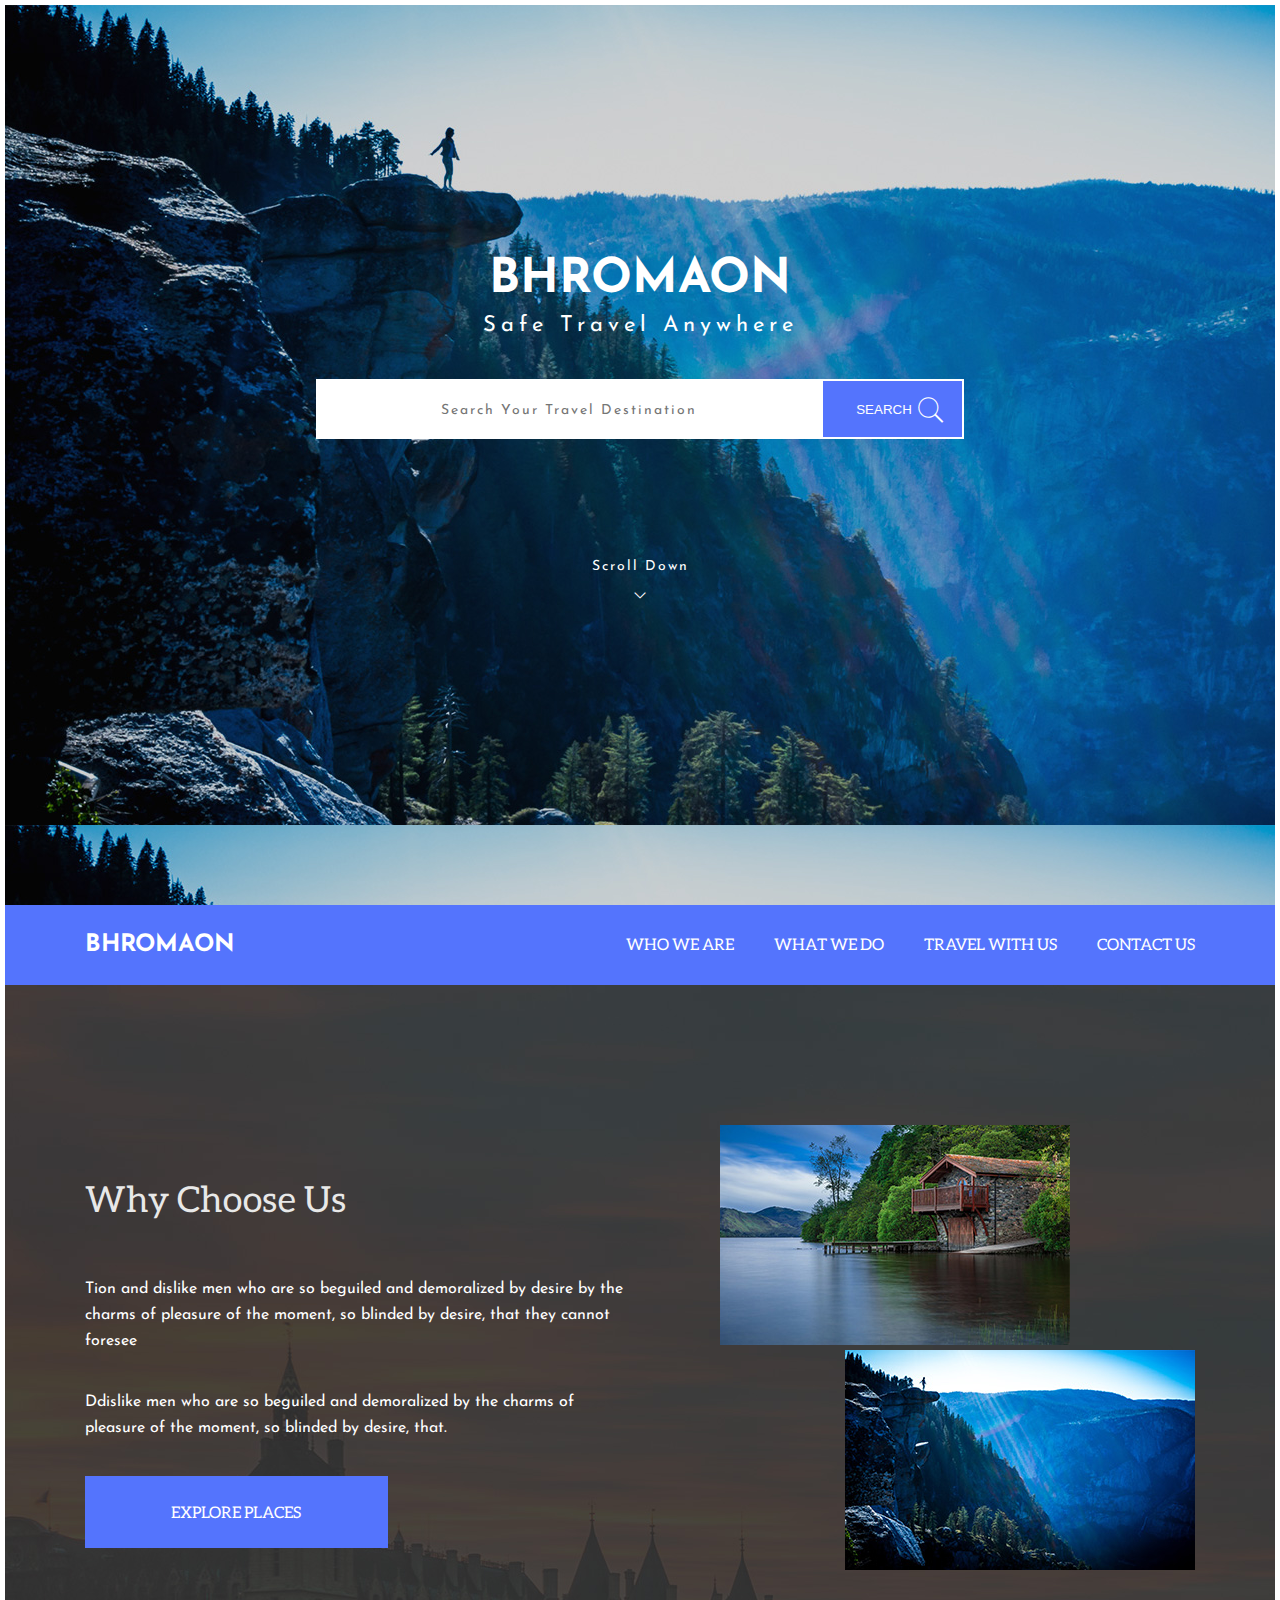
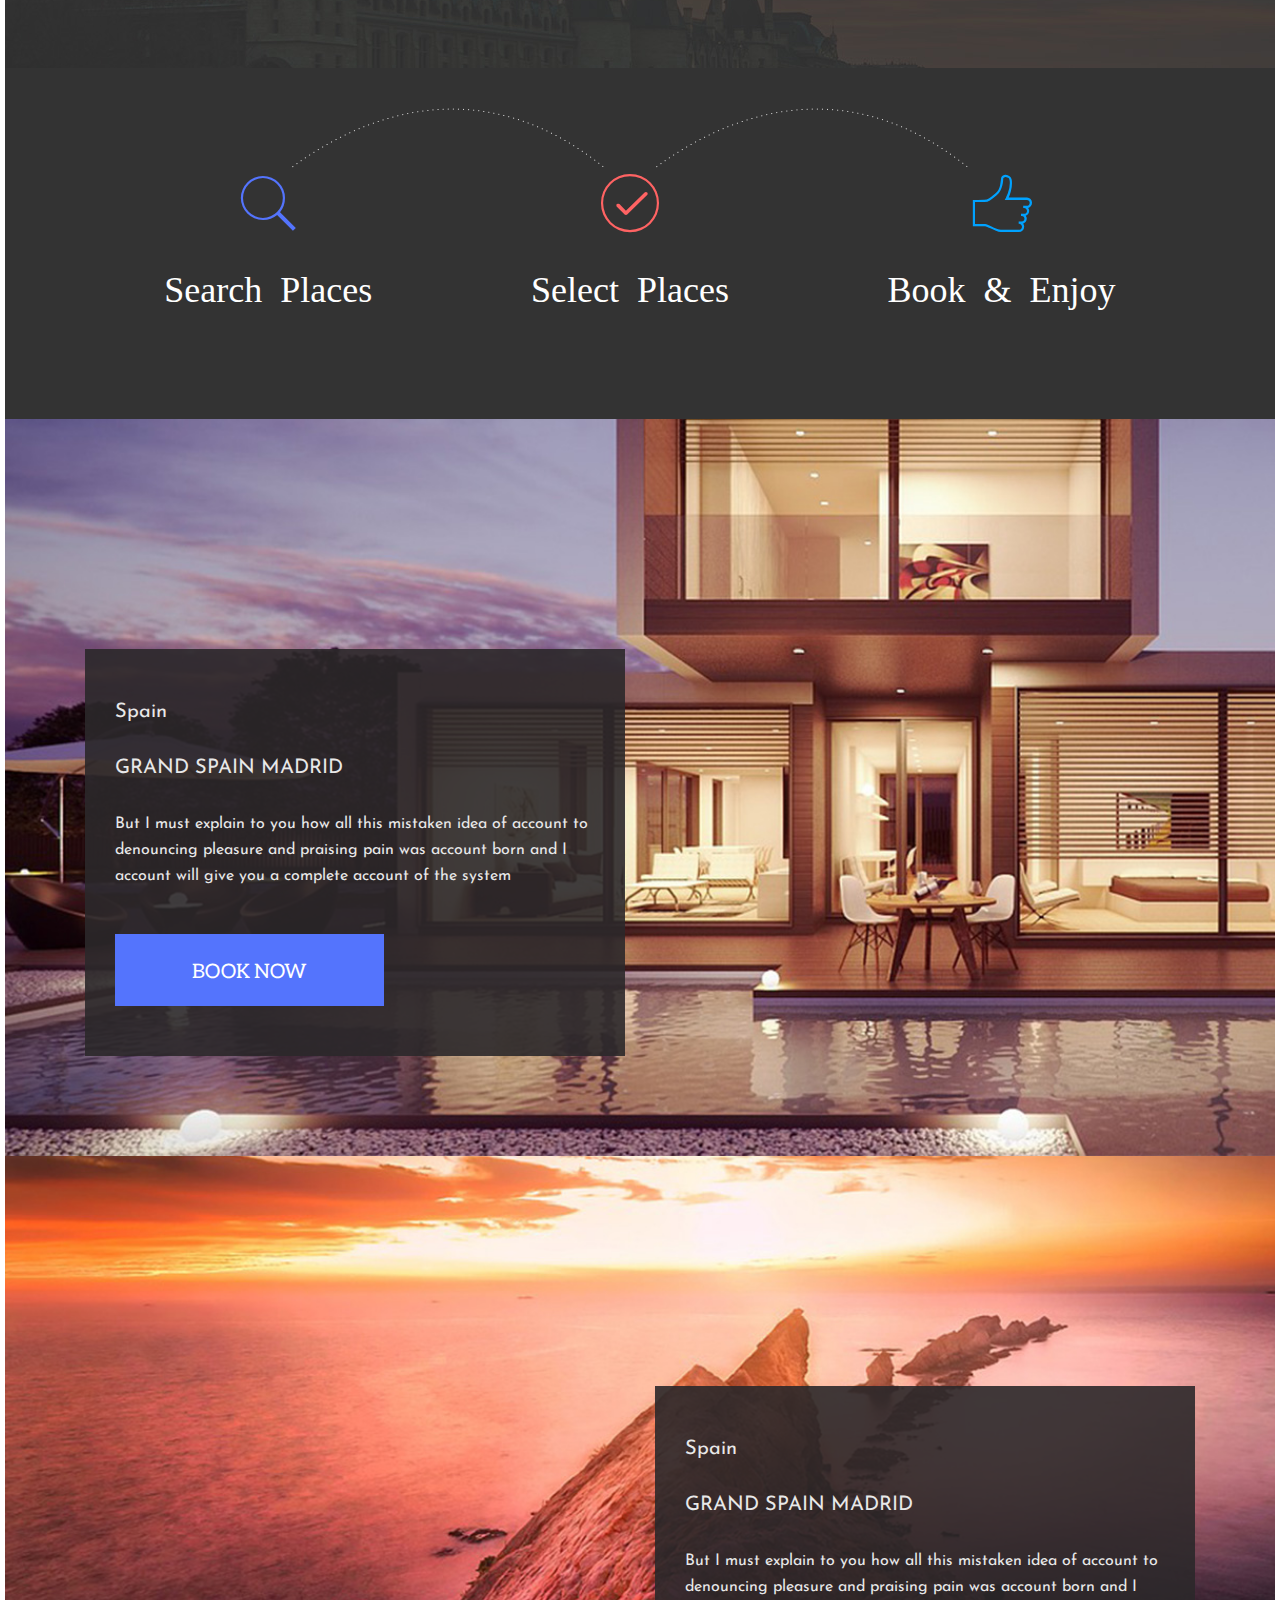
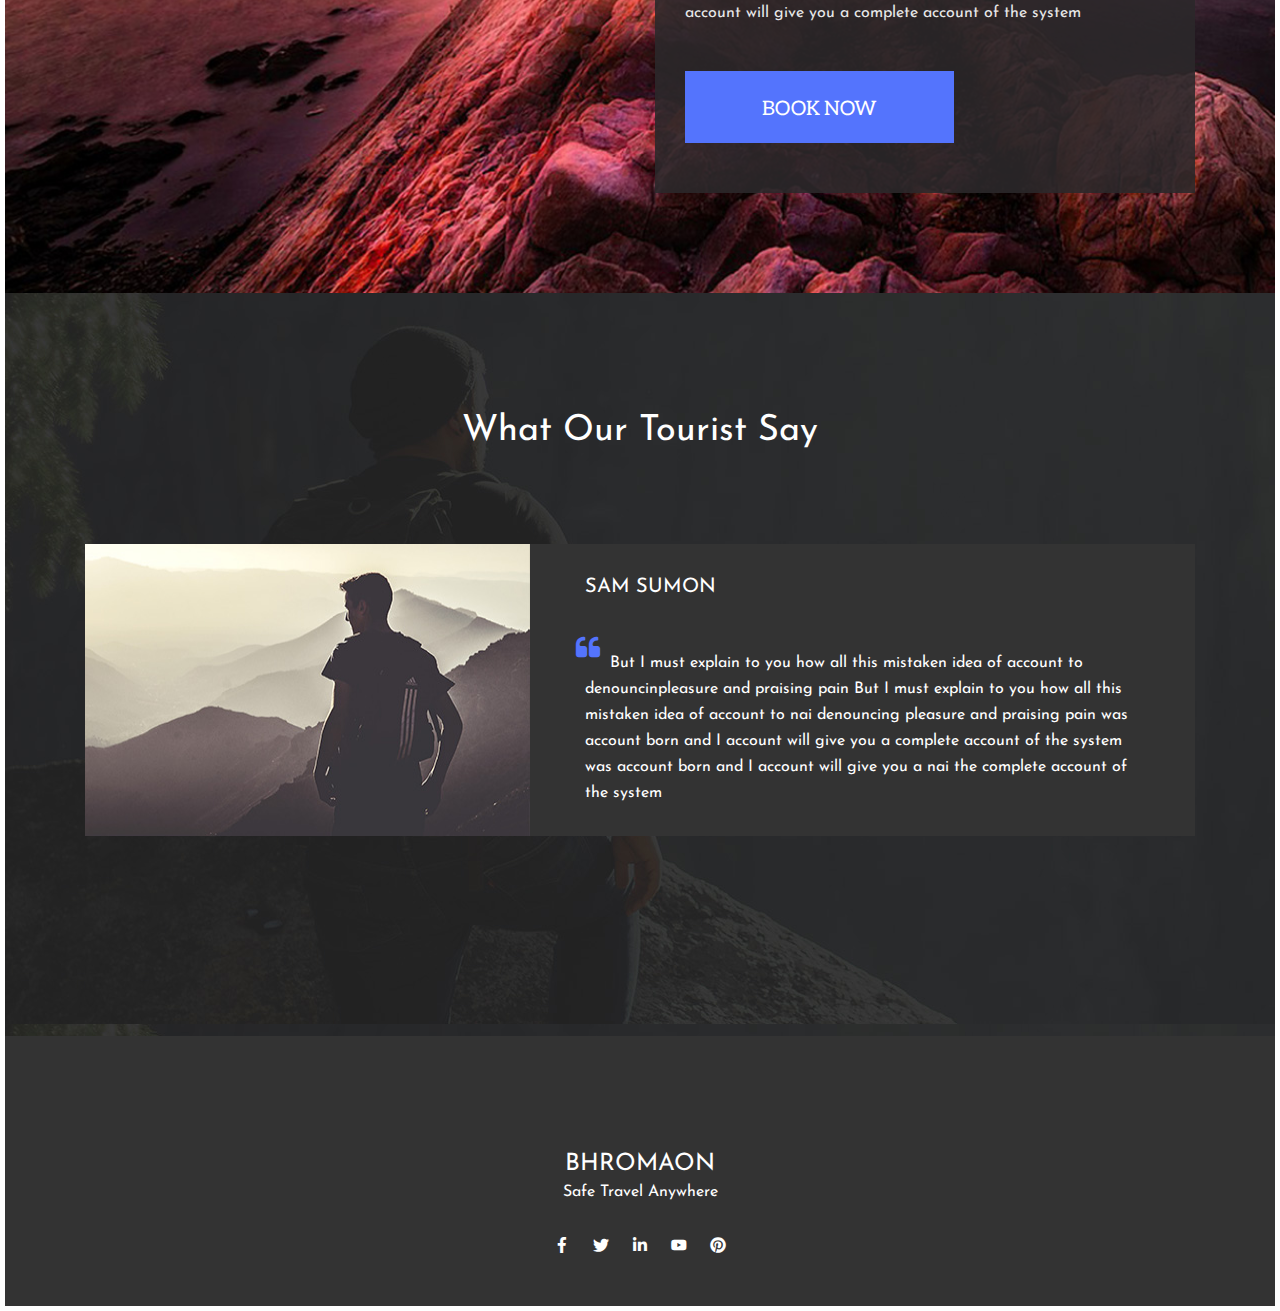
<file: index.html>
<!DOCTYPE html>
<html lang="en">
<head>
	<meta charset="UTF-8">
	<meta name="description" content="Start Template">
	<meta name="author" content="Admin">
	<title>Start</title>

	<link rel="icon" href="images/favicon.png">
	<link rel="stylesheet" href="css/bootstrap-grid.min.css">
	<link rel="stylesheet" href="css/styles.min.css">

	<!--[if lt IE 9]>
	<script src="http://html5shiv.googlecode.com/svn/trunk/html5.js"></script>
	<![endif]-->
</head>
<body>

	<div class="wrapper-header">
		<div class="container">
			<div class="row">
				<div class="col header-title">
					<h1>Bhromaon</h1>
					<p class="header-title__desc">Safe Travel Anywhere</p>

					<form action="#" class="travel-form">
							<input type="text" placeholder="Search Your Travel Destination" class="travel-form__input">
							<button type="submit" class="travel-form__btn">search
							<i class="icon-search search"></i>
							</button>
					</form>
					<div class="scroll-sec">
						<a href="#nav-items__link">
						 	<p class="scroll">Scroll Down</p>
						 	<i class="icon-angle-down down"></i>
					 	</a>
					</div>
				</div>
			</div>
		</div>
	</div>


	<div class="wrapper-nav">
		<div class="container">
			<div class="row">
				<div class="col">
					<header class="wrapper-nav__elements">
						<a class="logo">Bhromaon</a>
						<nav>
							<ul class="nav-items">
								<li class="nav-items__item"><a  id="nav-items__link" class="nav-items__link" href="#" title="">Who We Are</a></li>
								<li class="nav-items__item"><a  class="nav-items__link" href="#" title="">What We Do</a></li>
								<li class="nav-items__item"><a  class="nav-items__link" href="#" title="">Travel With Us</a></li>
								<li class="nav-items__item"><a  class="nav-items__link" href="#" title="">Contact Us</a></li>
							</ul>
						</nav>
					</header>
				</div>
			</div>
		</div>
	</div>

	<div class="wrapper-choose">
		<div class="container">
			<div class="row">
				<div class="col text-section">
					<h2 class="text-section__title">Why Choose Us</h2>
					<p class="text-section__desc">Tion and dislike men who are so beguiled and demoralized by desire by the charms of pleasure of the moment, so blinded by desire, that they cannot foresee</p>

					<p class="text-section__desc">Ddislike men who are so beguiled and demoralized by the charms of pleasure of the moment, so blinded by desire, that.</p>
					<a href="#" class="text-section__link">Explore Places</a>
				</div>
				<div class="col photo-section">
					<div class="photo-section__wrapper">
						<img src="images/choose-1.jpg" alt="choose-1" class="photo-section__img">
						<img src="images/choose-2.jpg" alt="choose-2" class="photo-section__img">
					</div>
				</div>
			</div>
		</div>
	</div>

	<div class="wrapper-icon">
		<div class="container">
			<div class="row">
				<div class="col">
					<div class="icon-block__wrapper">
						<div class="icon-block">
							<i class="icon-search"></i>
							<p class="icon-block__desc">Search Places</p>
						</div>

						<div class="icon-block">
							<i class="icon-check"></i>
							<p class="icon-block__desc">Select Places</p>
						</div>

						<div class="icon-block">
							<i class="icon-like"></i>
							<p class="icon-block__desc">Book & Enjoy</p>
						</div>
					</div>
				</div>
			</div>
		</div>
	</div>

	<div class="spain-wrapper">
		<div class="container">
			<div class="row">
				<div class="col-6">
					<div class="spain">
						<span class="spain__span">Spain</span>
						<h3 class="spain__span--title">Grand Spain Madrid</h3>
						<p class="spain__desc">But I must explain to you how all this mistaken idea of account to denouncing pleasure and praising pain was account  born and I account will give you a complete account of the system</p>
						<a href="#" class="text-section__link">Book now</a>
					</div>
				</div>
			</div>
		</div>
	</div>


	<div class="spain-wrapper spain-wrapper--bg">
		<div class="container">
			<div class="row">
				<div class="col-6"></div>
				<div class="col-6">
					<div class="spain">
						<span class="spain__span">Spain</span>
						<h3 class="spain__span--title">Grand Spain Madrid</h3>
						<p class="spain__desc">But I must explain to you how all this mistaken idea of account to denouncing pleasure and praising pain was account  born and I account will give you a complete account of the system</p>
						<a href="#" class="text-section__link">Book now</a>
					</div>
				</div>
			</div>
		</div>
	</div>

	<div class="tourist-feedback">
		<div class="container">
			<div class="row">
				<div class="col">
					<h4>What Our Tourist Say</h4>

					<div class="tourist-feedback__block">
						<img src="images/tourist.jpg" alt="tourist">

						<div class="tourist-feedback__text">
							<p class="tourist-feedback__author">Sam Sumon</p>
							<p class="tourist-feedback__desc">But I must explain to you how all this mistaken idea of account to denouncinpleasure and praising pain  But I must explain to you how all this mistaken idea of account to nai denouncing pleasure and praising pain was account  born and I account will give you a complete account of the system was account  born and I account will give you a nai the complete account of the system
							<i class="icon-quote quote"></i>
							</p>
						</div>
					</div>
				</div>
			</div>
		</div>
	</div>

	<footer class="footer">
		<div class="container">
			<div class="row">
				<div class="col footer__text">
					<a class="footer-logo">Bhromaon</a>
					<p>Safe Travel Anywhere</p>

					<ul class="footer__social">
						<li class="footer__item"><a class="footer__link" href="#"><i class="icon-facebook"></i></a></li>
						<li class="footer__item"><a class="footer__link" href="#"><i class="icon-twitter"></i></a></li>
						<li class="footer__item"><a class="footer__link" href="#"><i class="icon-linkedin"></i></a></li>
						<li class="footer__item"><a class="footer__link" href="#"><i class="icon-youtube"></i></a></li>
						<li class="footer__item"><a class="footer__link" href="#"><i class="icon-pinterest"></i></a></li>
					</ul>
				</div>
			</div>
		</div>
	</footer>
<!-- LiveReload Script -->
<script>document.write('<script src="http://' + (location.host || 'localhost').split(':')[0] + ':35729/livereload.js?snipver=1"></' + 'script>')</script>
</body>
</html>
</file>
<file: css/styles.min.css>
﻿@import"https://fonts.googleapis.com/css?family=Josefin+Sans:400,700";html,body,div,span,applet,object,iframe,h1,h2,h3,h4,h5,h6,p,blockquote,pre,a,abbr,acronym,address,big,cite,code,del,dfn,em,img,ins,kbd,q,s,samp,small,strike,strong,sub,sup,tt,var,b,u,i,center,dl,dt,dd,ol,ul,li,fieldset,form,label,legend,table,caption,tbody,tfoot,thead,tr,th,td,article,aside,canvas,details,embed,figure,figcaption,footer,header,hgroup,menu,nav,output,ruby,section,summary,time,mark,audio,video{margin:0;padding:0;border:0;font-size:100%;font:inherit;vertical-align:baseline}article,aside,details,figcaption,figure,footer,header,hgroup,menu,nav,section{display:block}body{line-height:1}ol,ul{list-style:none}blockquote,q{quotes:none}blockquote:before,blockquote:after,q:before,q:after{content:"";content:none}table{border-collapse:collapse;border-spacing:0}*{padding:0;margin:0;border:0;outline:none;box-sizing:border-box;transition:all .1s ease-in-out}img{max-width:100%;height:auto}html{height:100%;scroll-behavior:smooth}body,html{min-height:100%;width:100%}.clear::after,.clear::before{content:" ";display:table}.clear::after{clear:both}body{font:400 16px/26px "Josefin Sans",sans-serif;padding:5px}.text-section{padding-top:200px;padding-bottom:120px;color:#fff}.text-section__title{font:400 36px/26px "aleo",sans-serif;padding-bottom:65px;color:#e8e8e8}.text-section__desc{padding-bottom:35px}.text-section__link{display:inline-block;text-decoration:none;font-family:"aleo",sans-serif;color:#fff;padding:23px 16%;background:#5474fd;text-transform:uppercase}.text-section__link:hover{background:#869dfe}@keyframes scroll{from{top:5px}50%{top:-10px}to{top:5px}}@font-face{font-family:"aleo";font-weight:700;font-style:normal;src:url("fonts/aleo/aleo-bold.eot");src:url("fonts/aleo/aleo-bold.eot?#iefix") format("embedded-opentype"),url("fonts/aleo/aleo-bold.woff") format("woff"),url("fonts/aleo/aleo-bold.ttf") format("truetype"),url("fonts/aleo/aleo-bold.svg#aleo") format("svg")}@font-face{font-family:"aleo";font-weight:700;font-style:italic;src:url("fonts/aleo/aleo-bolditalic.eot");src:url("fonts/aleo/aleo-bolditalic.eot?#iefix") format("embedded-opentype"),url("fonts/aleo/aleo-bolditalic.woff") format("woff"),url("fonts/aleo/aleo-bolditalic.ttf") format("truetype"),url("fonts/aleo/aleo-bolditalic.svg#aleo") format("svg")}@font-face{font-family:"aleo";font-weight:400;font-style:italic;src:url("fonts/aleo/aleo-italic.eot");src:url("fonts/aleo/aleo-italic.eot?#iefix") format("embedded-opentype"),url("fonts/aleo/aleo-italic.woff") format("woff"),url("fonts/aleo/aleo-italic.ttf") format("truetype"),url("fonts/aleo/aleo-italic.svg#aleo") format("svg")}@font-face{font-family:"aleo";font-weight:300;font-style:normal;src:url("fonts/aleo/aleo-light.eot");src:url("fonts/aleo/aleo-light.eot?#iefix") format("embedded-opentype"),url("fonts/aleo/aleo-light.woff") format("woff"),url("fonts/aleo/aleo-light.ttf") format("truetype"),url("fonts/aleo/aleo-light.svg#aleo") format("svg")}@font-face{font-family:"aleo";font-weight:300;font-style:italic;src:url("fonts/aleo/aleo-lightitalic.eot");src:url("fonts/aleo/aleo-lightitalic.eot?#iefix") format("embedded-opentype"),url("fonts/aleo/aleo-lightitalic.woff") format("woff"),url("fonts/aleo/aleo-lightitalic.ttf") format("truetype"),url("fonts/aleo/aleo-lightitalic.svg#aleo") format("svg")}@font-face{font-family:"aleo";font-weight:normal;font-style:normal;src:url("fonts/aleo/aleo-regular.eot");src:url("fonts/aleo/aleo-regular.eot?#iefix") format("embedded-opentype"),url("fonts/aleo/aleo-regular.woff") format("woff"),url("fonts/aleo/aleo-regular.ttf") format("truetype"),url("fonts/aleo/aleo-regular.svg#aleo") format("svg")}@font-face{font-family:"aleo";font-weight:300;font-style:normal;src:url("fonts/aleo/aleo-light.eot");src:url("fonts/aleo/aleo-light.eot?#iefix") format("embedded-opentype"),url("fonts/aleo/aleo-light.woff") format("woff"),url("fonts/aleo/aleo-light.ttf") format("truetype"),url("fonts/aleo/aleo-light.svg#aleo") format("svg")}@font-face{font-family:"icomoon";font-weight:normal;font-style:normal;src:url("fonts/icomoon/icomoon.eot?wx3efl");src:url("fonts/icomoon/icomoon.eot?#iefix") format("embedded-opentype"),url("fonts/icomoon/icomoon.woff?wx3efl") format("woff"),url("fonts/icomoon/icomoon.ttf?wx3efl") format("truetype"),url("fonts/icomoon/icomoon.svg?wx3efl#icomoon") format("svg")}[class^=icon-],[class*=" icon-"]{font-family:"icomoon" !important;speak:none;font-style:normal;font-weight:normal;font-variant:normal;text-transform:none;line-height:1;-webkit-font-smoothing:antialiased;-moz-osx-font-smoothing:grayscale}.icon-angle-down:before{content:""}.icon-check:before{content:""}.icon-facebook:before{content:""}.icon-like:before{content:""}.icon-linkedin:before{content:""}.icon-pinterest:before{content:""}.icon-quote:before{content:""}.icon-search:before{content:""}.icon-twitter:before{content:""}.icon-youtube:before{content:""}.wrapper-header{background:url("../images/header.jpg")}.wrapper-header .header-title{text-align:center;color:#fff;height:100vh}.wrapper-header .header-title h1{padding-top:262px;text-transform:uppercase;font:700 48px/26px "Josefin Sans",sans-serif}.wrapper-header .header-title .header-title__desc{padding-top:20px;padding-bottom:40px;font:400 22px/26px "Josefin Sans",sans-serif;letter-spacing:5px}.wrapper-header .header-title .travel-form{padding-bottom:115px;display:flex;justify-content:center}.wrapper-header .header-title .travel-form__input{padding:23px 80px;width:505px;height:60px;cursor:pointer}.wrapper-header .header-title .travel-form__input::placeholder{font:400 14px/26px "Josefin Sans",sans-serif;letter-spacing:2px;text-align:center}.wrapper-header .header-title .travel-form__btn{padding:20px 50px 20px 33px;background:#5474fd;color:#fff;text-transform:uppercase;font-family:"aleoregular",sans-serif;position:relative;border:2px solid #fff;position:relative;cursor:pointer}.wrapper-header .header-title .travel-form__btn:hover{background:#869dfe}.wrapper-header .header-title .travel-form .search{font-size:32px;position:absolute;right:15px;top:13px}.wrapper-header .header-title .scroll-sec{position:relative}.wrapper-header .header-title .scroll-sec a{text-decoration:none;color:#fff;display:block}.wrapper-header .header-title .scroll-sec .scroll{font:400 14px/26px "Josefin Sans",sans-serif;letter-spacing:2px}.wrapper-header .header-title .scroll-sec .down{font-size:30px}.wrapper-nav{background:#5474fd;height:80px;display:flex;align-items:center}.wrapper-nav__elements{display:flex;justify-content:space-between;align-items:center}.wrapper-nav__elements .logo{color:#fff;font:700 24px/26px "Josefin Sans",sans-serif;text-transform:uppercase}.wrapper-nav .nav-items{display:flex}.wrapper-nav .nav-items__item:not(:first-child){padding-left:40px}.wrapper-nav .nav-items__link{text-decoration:none;text-transform:uppercase;color:#fff;font-family:"aleo",sans-serif}.wrapper-nav .nav-items__link:hover{color:#032ee8}.wrapper-choose{background:url("../images/choose.jpg")}.wrapper-choose .photo-section{padding-top:140px}.wrapper-choose .photo-section__wrapper{padding-left:65px;display:flex;flex-direction:column;align-items:flex-end}.wrapper-choose .photo-section__img:nth-child(1){align-self:flex-start;margin-bottom:5px}.wrapper-icon{background:#333;padding-top:100px;padding-bottom:115px;color:#fff}.wrapper-icon .icon-block__wrapper{display:flex;justify-content:space-around}.wrapper-icon .icon-block{font-size:70px;display:flex;flex-direction:column;align-items:center;position:relative}.wrapper-icon .icon-block__desc{font-size:36px;padding-top:30px;color:#fff;font-family:"aleo",sans-serif}.wrapper-icon .icon-block:nth-child(1){color:#5474fd}.wrapper-icon .icon-block:nth-child(2){color:#ff6363}.wrapper-icon .icon-block:nth-child(2)::after{content:"";position:absolute;background:url("../images/dots.png");width:312px;height:60px;left:125px;top:-60px}.wrapper-icon .icon-block:nth-child(2)::before{content:"";position:absolute;background:url("../images/dots.png");width:312px;height:60px;right:125px;top:-60px}.wrapper-icon .icon-block:nth-child(3){color:#00a2ff}.spain-wrapper{background:url("../images/spain-1.jpg") no-repeat;background-size:cover;padding-top:230px;padding-bottom:100px}.spain-wrapper--bg{background:url("../images/spain-2.jpg") no-repeat;background-size:cover}.spain-wrapper .spain{padding:50px 30px;background:rgba(43,40,42,.9);display:flex;flex-direction:column;align-items:flex-start;color:#e8e8e8;font:400 20px/26px "Josefin Sans",sans-serif}.spain-wrapper .spain__span{padding-bottom:30px}.spain-wrapper .spain__span--title{text-transform:uppercase;padding-bottom:30px}.spain-wrapper .spain__desc{font-size:16px;padding-bottom:45px}.tourist-feedback{background:url("../images/travel.jpg");padding-top:120px;padding-bottom:200px;color:#fff}.tourist-feedback__block{display:flex}.tourist-feedback h4{text-align:center;font-size:36px;line-height:normal;padding-bottom:95px}.tourist-feedback__text{padding:30px 55px;background:#333}.tourist-feedback__author{font-size:20px;text-transform:uppercase;padding-bottom:50px}.tourist-feedback__desc{text-indent:25px;position:relative}.tourist-feedback__desc .quote{position:absolute;left:-35px;top:-16px;color:#5474fd;font-size:26px}.footer{padding-top:115px;padding-bottom:45px;background:#333;text-align:center}.footer__social{display:flex;justify-content:center;padding-top:30px}.footer__link{text-decoration:none;color:#fff}.footer__link:hover{color:#5474fd}.footer__text{color:#fff}.footer-logo{font-size:24px;text-transform:uppercase}.footer__item:not(:last-child){margin-right:23px}/*# sourceMappingURL=styles.min.css.map */
</file>
